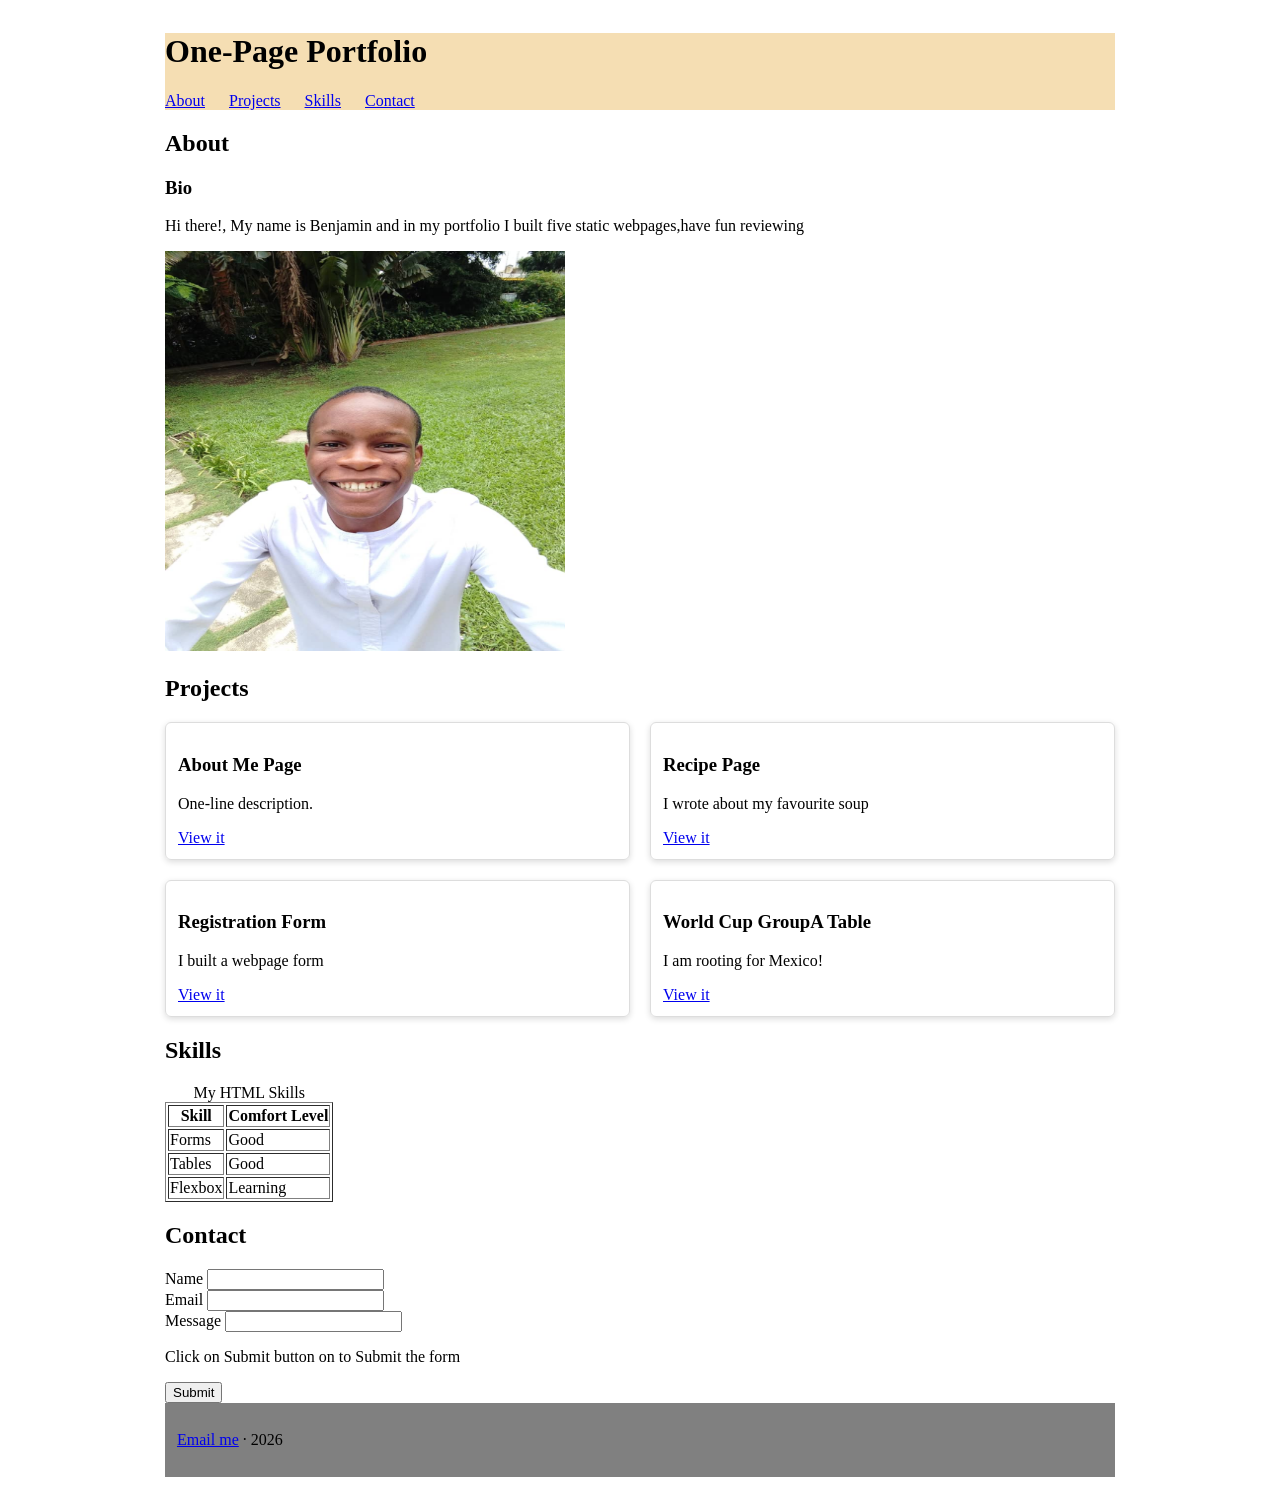
<file: index.html>
<!DOCTYPE html>
<html>
    <head>
        <title>My Portfolio</title>
        <link rel="stylesheet" href="port.css" />
    </head>
    <body>
     <header>
         <h1>One-Page Portfolio</h1>
         <nav>
            <a href="#about">About</a>
            <a href="#projects">Projects</a>
            <a href="#skills">Skills</a>
            <a href="#contact">Contact</a>
         </nav>
     </header>

     <main>
        <section id="about">
            <h2>About</h2>
              <h3>Bio</h3>
              <p>Hi there!, My name is Benjamin and in my portfolio I built five static webpages,have fun reviewing </p>
              <img src="ben.jpeg" alt="A man smiling" width="400" height="400" />
        </section>
        
        <section id="projects">
            <h2>Projects</h2>
            <div class="cards">
            <article>
                <h3>About Me Page</h3>
                <p>One-line description.</p>
                <a href="about.html">View it</a>
            </article>
            <article>
                <h3>Recipe Page</h3>
                <p>I wrote about my favourite soup</p>
                <a href="recipe.html">View it</a>
            </article>
            <article>
                <h3>Registration Form</h3>
                <p>I built a webpage form</p>
                <a href="form.html">View it</a>
            </article>
            <article>
                <h3>World Cup GroupA Table</h3>
                <p>I am rooting for Mexico!</p>
                <a href="cup.html">View it</a>
            </article>
        </div>
    </section>
        <section id="skills">
                <h2>Skills</h2>
                <table border="1">
                    <caption>My HTML Skills</caption>
                        <thead>
                          <tr>
                            <th scope="col">Skill</th>
                            <th scope="col">Comfort Level</th>
                           </tr>
                        </thead>
                        <tbody>
                        <tr>
                          <td>Forms</td>
                          <td>Good</td>
                        </tr>
                        <tr>
                           <td>Tables</td>
                           <td>Good</td>
                        </tr>
                        <tr>
                            <td>Flexbox</td>
                            <td>Learning</td>
                        </tr>
                        </tbody>
                       </table>
                    <section id="contact">
                        <h2>Contact</h2>
                        <form class ="form">
                      <div>
                         <label for="name">Name</label>
                         <input type="text" id="name" name="name" >
                      </div>
                       <div>
                          <label for="email">Email</label>
                          <input type="text" id="email" name="email">
                      </div>
                       <div>
                           <label for="message">Message</label>
                           <input type="text" id="email" name="email" >
                     </div>
                          <p>Click on Submit button on to Submit the form</p>
                     <div>
                       <input id="submit" type="submit">
                     </div>
                </section>
      </main>

      <footer>
        <p><a href="mailto:osezuabenjamin50@gmail.com">Email me</a> · 2026</p>
      </footer>
    </body>
</html>
</file>
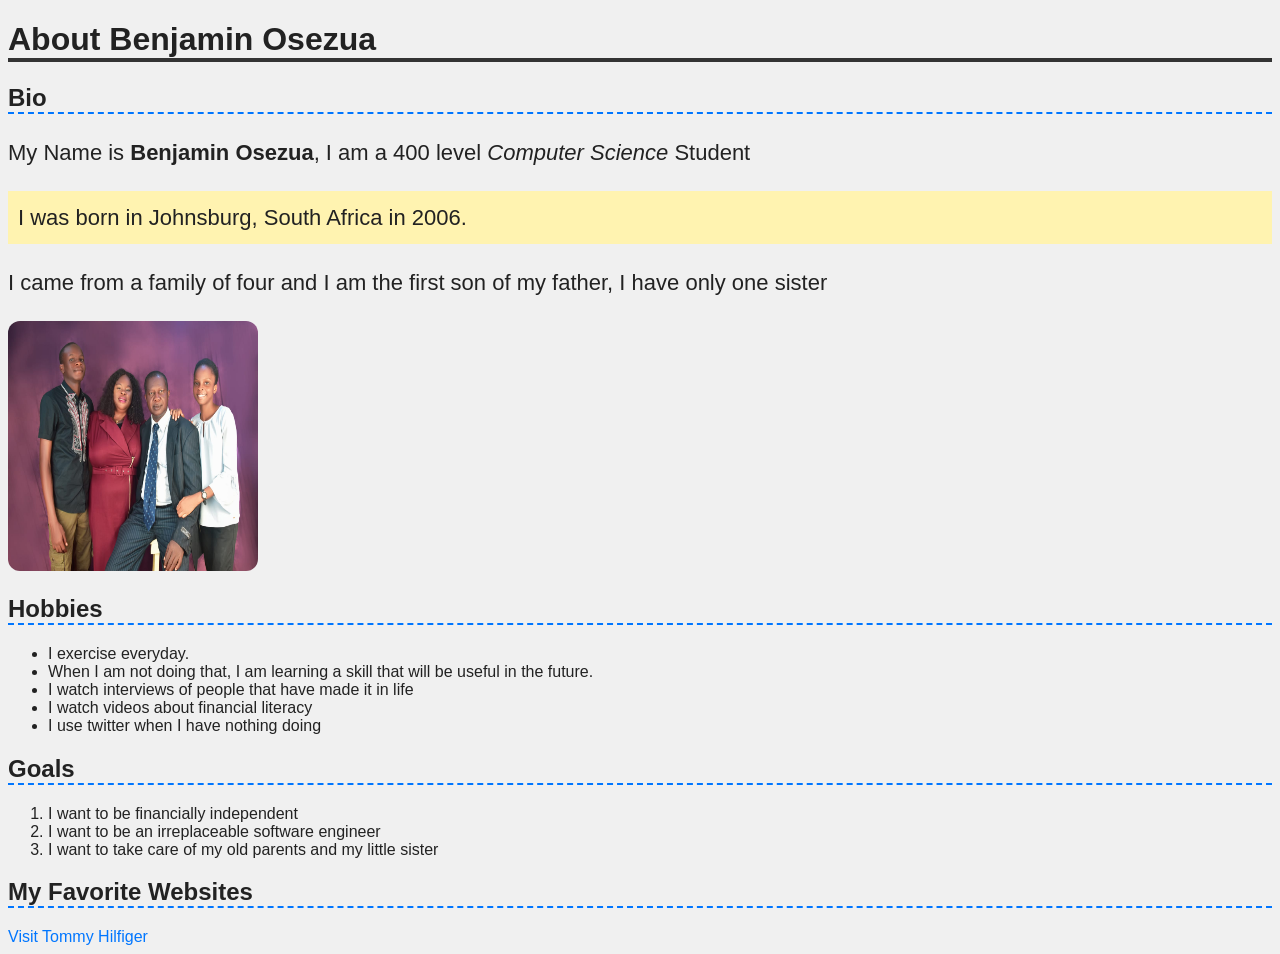
<file: about.html>
<!DOCTYPE html>
<html lang="en">
    <head>
        <title>
            About Me Page
        </title>
        <link rel="stylesheet" href="about.css">
    </head>
    <body>
        <h1>About Benjamin Osezua</h1>
        <h2>Bio</h2>
        <p>My Name is <strong>Benjamin Osezua</strong>,
             I am a 400 level <em>Computer Science</em> Student</p>
        <p class="highlight"> I was born in Johnsburg, South Africa in 2006.</p>
        <p>I came from a family of four and
             I am the first son of my father, I have only one sister </p>
        <img src="img.jpeg" alt="family picture" width="250" height="250" />
        <h2>Hobbies</h2>
        <ul>
            <li>I exercise everyday.</li>
            <li>When I am not doing that, 
                I am learning a skill that will be useful in the future.</li>
            <li>I watch interviews of people that have made it in life</li>
            <li>I watch videos about financial literacy</li>
            <li>I use twitter when I have nothing doing</li>
        </ul>
        <h2>Goals</h2>
        <ol>
            <li>I want to be financially independent</li>
            <li>I want to be an irreplaceable software engineer</li>
            <li>I want to take care of my old parents and my little sister</li>
        </ol>
        <h2>My Favorite Websites</h2>
        <a href="https://usa.tommy.com" target="_blank">Visit Tommy Hilfiger</a>

    </body>
</html>
</file>
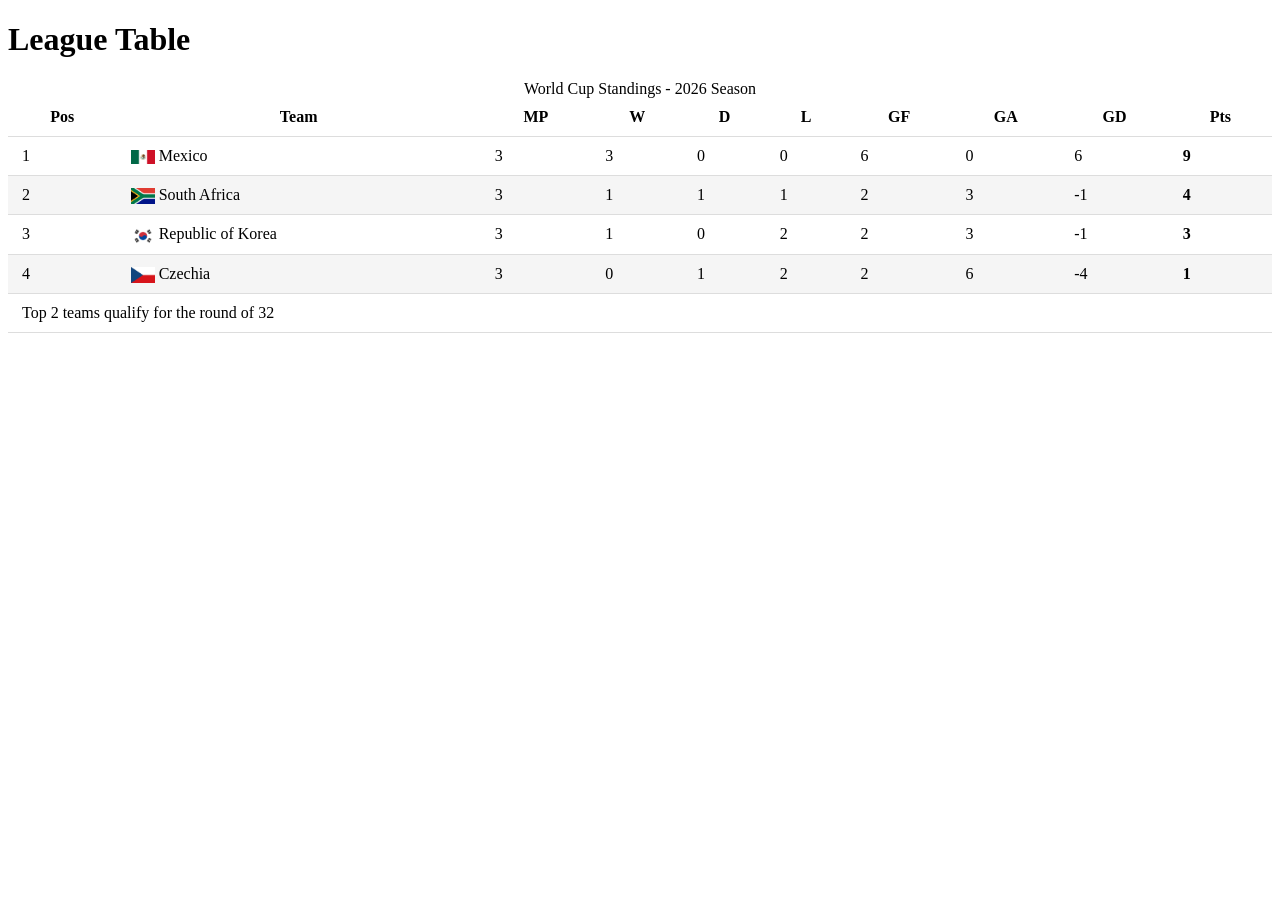
<file: cup.html>
<!DOCTYPE html>
<html>
    <head>
        <title>League Table</title>
        <link rel="stylesheet" href="cup.css" />
    </head>
    <body>
        <h1>League Table</h1>
        <table class="football">
            <caption>World Cup Standings - 2026 Season</caption>

            <thead>
                <tr>
                    <th scope="col">Pos</th>
                    <th scope="col">Team</th>
                    <th scope="col">MP</th>
                    <th scope="col">W</th>
                    <th scope="col">D</th>
                    <th scope="col">L</th>
                    <th scope="col">GF</th>
                    <th scope="col">GA</th>
                    <th scope="col">GD</th>
                    <th scope="col">Pts</th>
                </tr>
            </thead>

            <tbody>
                <tr>
                   <td>1</td>
                   <td class="team-name"><img src="mexico-flag.jpg" alt="Mexico flag"> Mexico</td>
                   <td>3</td>
                   <td>3</td>
                   <td>0</td>
                   <td>0</td>
                   <td>6</td>
                   <td>0</td>
                   <td>6</td>
                   <td><b>9</b></td> 
                </tr>
                <tr>
                    <td>2</td>
                    <td class="team-name"><img src="south-africa-flag.jpg" alt="South Africa flag"> South Africa</td>
                    <td>3</td>
                   <td>1</td>
                   <td>1</td>
                   <td>1</td>
                   <td>2</td>
                   <td>3</td>
                   <td>-1</td>
                   <td><b>4</b></td>
                </tr>
                <tr>
                <td>3</td>
                <td class="team-name"><img src="south-korea-flag.jpg" alt="Republic of Korea flag"> Republic of Korea</td>
                <td>3</td>
                   <td>1</td>
                   <td>0</td>
                   <td>2</td>
                   <td>2</td>
                   <td>3</td>
                   <td>-1</td>
                   <td><b>3</b></td>
                </tr>
                <tr>
                   <td>4</td>
                   <td class="team-name"><img src="czech-republic-flag.jpg" alt="Czechia flag"> Czechia</td>
                   <td>3</td>
                   <td>0</td>
                   <td>1</td>
                   <td>2</td>
                   <td>2</td>
                   <td>6</td>
                   <td>-4</td>
                   <td><b>1</b></td>
                </tr>
            </tbody>
            <tfoot>
                <tr>
                    <td colspan="10">Top 2 teams qualify for the round of 32</td>
                </tr>
            </tfoot>
        </table>

    </body>
</html>
</file>
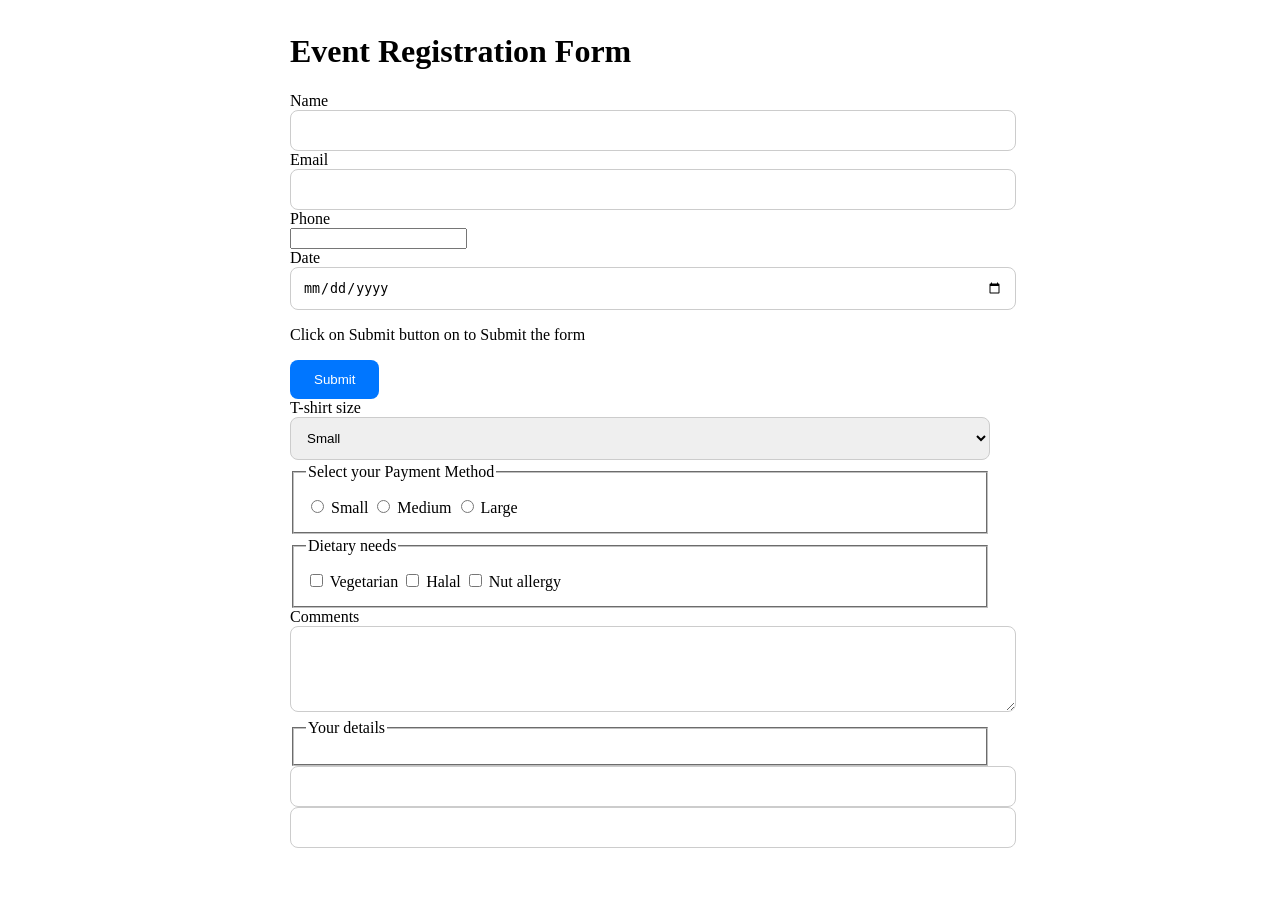
<file: form.html>
<!DOCTYPE html>
<html>
    <head>
        <title>Event Form</title>
        <link rel="stylesheet", href="form.css"/>
    </head>
    <body>
        <h1>Event Registration Form</h1>
        <form class ="form">
            <div>
                <label for="name">Name</label>
                <input type="text" id="name" name="name">
            </div>
            <div>
                <label for="email">Email</label>
                <input type="email" id="email" name="name">
            </div>
            <div>
                <label for="phone">Phone</label>
                <input type="phone" id="phone" name="name">
            </div>
            <div>
                <label for="date">Date</label>
                <input type="date" id="date" name="name">
            </div>
            <p>Click on Submit button on to Submit the form</p>
            <div>
                <input id="submit" type="submit">
            </div>
            <div>
                <label for="size">T-shirt size</label>
                <select id="size" name="size">
                    <option value="small">Small</option>
                    <option value="medium">Medium</option>
                    <option value="large">Large</option>
                    <option value="xl">XL</option>
                </select>
            </div>
        </form>
        <fieldset>
            <legend>Select your Payment Method</legend>

            <input type="radio" id="small" name="size" value="small">
            <label for="small">Small</label>

            <input type="radio" id="medium" name="size" value="medium">
            <label for="medium">Medium</label>

            <input type="radio" id="large" name="size" value="large">
            <label for="large">Large</label>
        </fieldset>
        <fieldset>
            <legend>Dietary needs</legend>

            <input type="checkbox" id="vegetarian" name="diet" value="vegetarian">
            <label for="vegetarian">Vegetarian</label>

            <input type="checkbox" id="halal" name="diet" value="halal">
            <label for="halal">Halal</label>

            <input type="checkbox" id="nut-allergy" name="diet" value="nut-allergy">
            <label for="nut-allergy">Nut allergy</label>
        </fieldset>
        <div>
            <label for="comments">Comments</label>
            <textarea id="comments" name="comments" rows="4" cols="40"></textarea>
        </div>
        <fieldset>
            <legend>Your details</legend>
        </fieldset>
        <input type="text" id="name" name="name" required>
        <input type="email" id="email" name="email" required>
    </body>
</html>
</file>
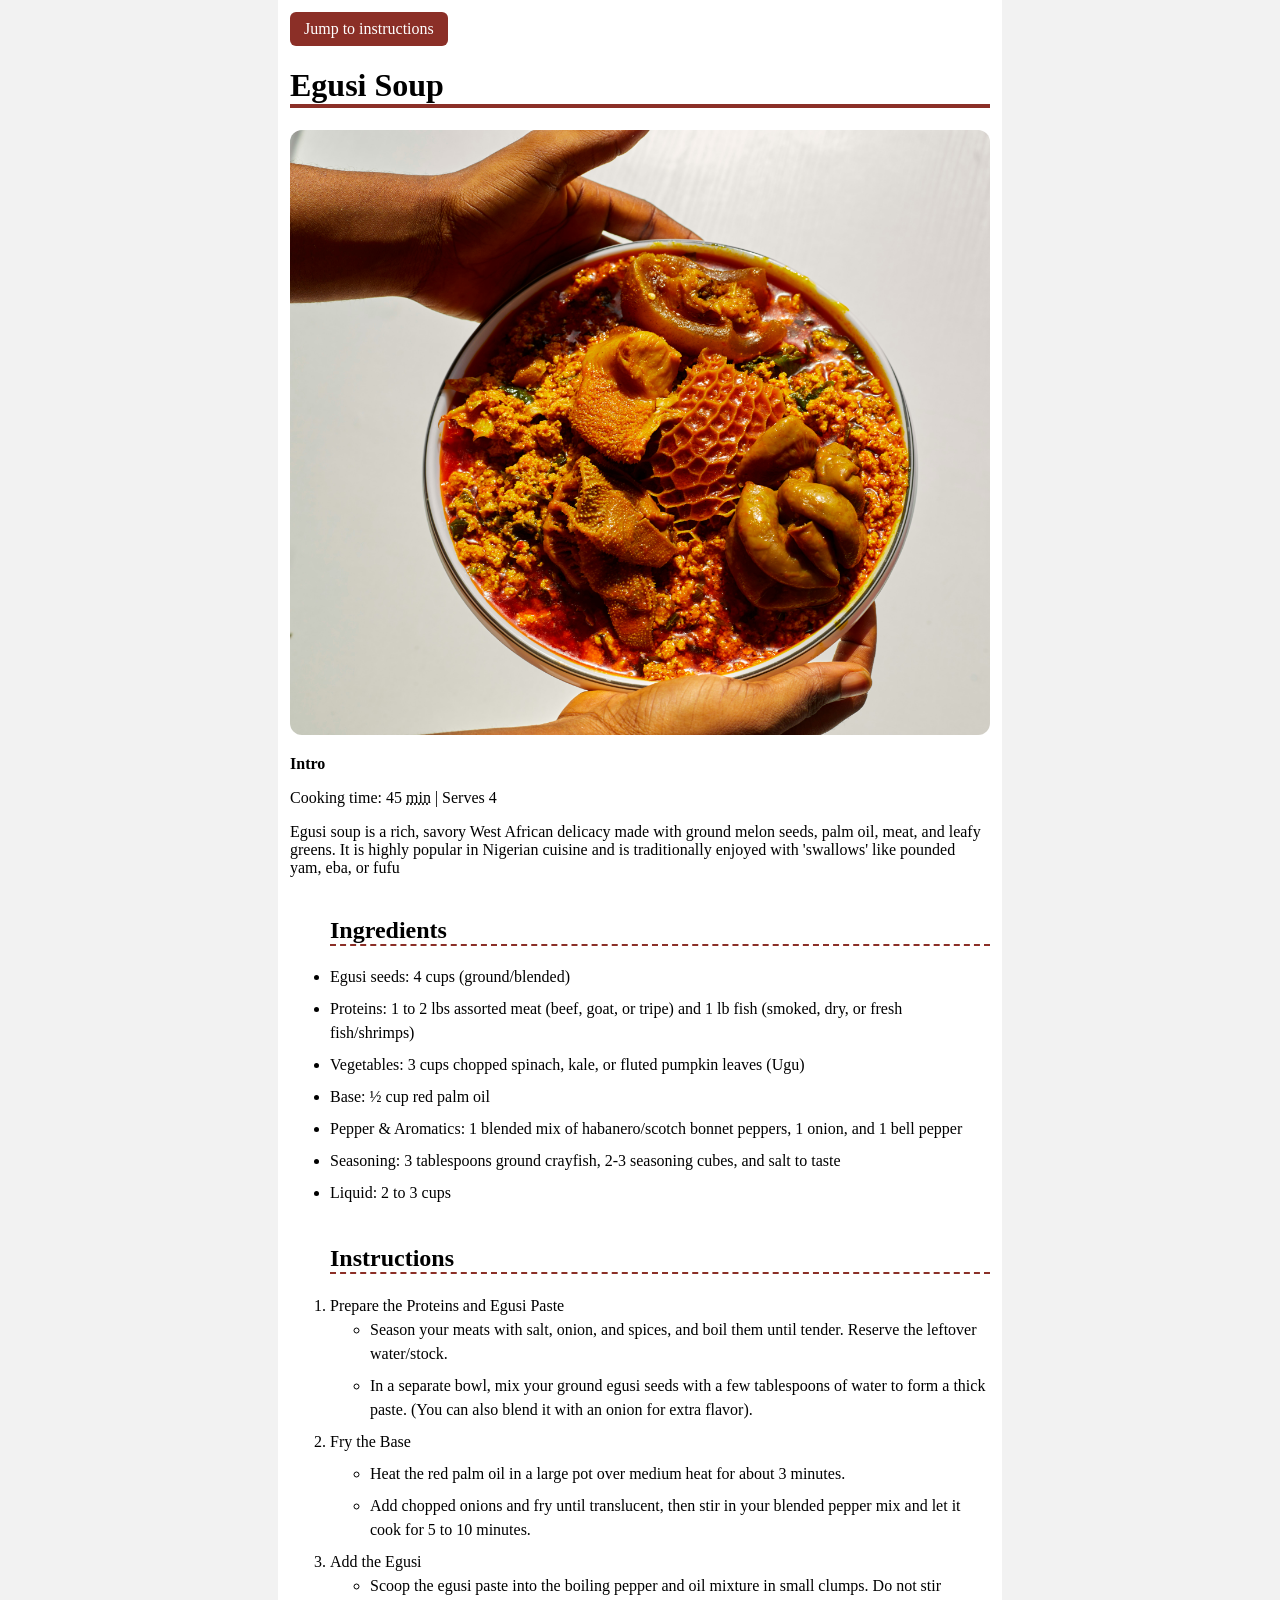
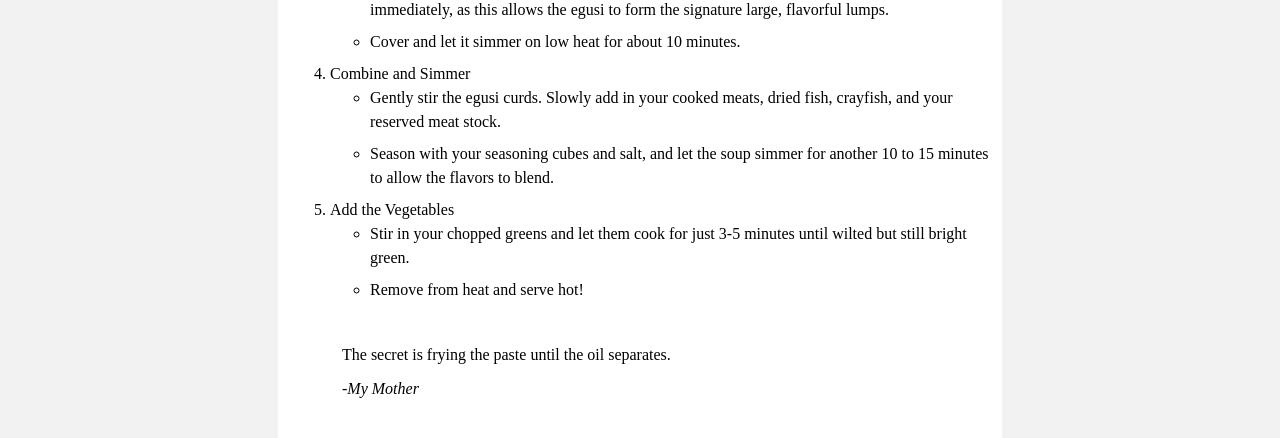
<file: recipe.html>
<!DOCTYPE html>
<html>
    <head>
        <title>Recipe Page</title>
        <a href="#steps">Jump to instructions</a>
        <link rel="stylesheet" href="recipe.css">
    </head>
    <body>
        <h1>Egusi Soup</h1>
        <img src="Egusi Soup.jpg" alt="hand holding a bow of soup"  />
        <p>
        <b>Intro</b>
        </p>
        <p>Cooking time: 45 <abbr title="minutes">min</abbr> | Serves 4</p>
        <p>Egusi soup is a rich, savory West African delicacy made with ground melon seeds, palm oil, meat, and leafy greens.
            It is highly popular in Nigerian cuisine and is traditionally enjoyed with 'swallows' like pounded yam, eba, or fufu</p>
        
        <ul>
            <h2>Ingredients</h2>
            <li>Egusi seeds: 4 cups (ground/blended)</li>
            <li>Proteins: 1 to 2 lbs assorted meat (beef, goat, or tripe) and 1 lb fish (smoked, dry, or fresh fish/shrimps)</li>
            <li>Vegetables: 3 cups chopped spinach, kale, or fluted pumpkin leaves (Ugu)</li>
            <li>Base: ½ cup red palm oil</li> 
            <li>Pepper & Aromatics: 1 blended mix of habanero/scotch bonnet peppers, 1 onion, and 1 bell pepper</li>
            <li>Seasoning: 3 tablespoons ground crayfish, 2-3 seasoning cubes, and salt to taste</li>
            <li>Liquid: 2 to 3 cups</li>

        </ul>
        <ol>
            <h2 id="steps">Instructions</h2>
         <li>Prepare the Proteins and Egusi Paste
             <ul>
                <li>Season your meats with salt, onion, and spices, and boil them until tender.
                     Reserve the leftover water/stock.</li>
                <li>In a separate bowl, mix your ground egusi seeds with a few tablespoons of water to form a thick paste. 
                    (You can also blend it with an onion for extra flavor).</li>
             </ul>
         </li>
         <li>Fry the Base</li>
            <ul>
                <li>Heat the red palm oil in a large pot over medium heat for about 3 minutes.</li>
                <li>Add chopped onions and fry until translucent, then stir in your blended pepper mix and let it cook for 5 to 10 minutes.</li>
            </ul>
            <li>Add the Egusi
                <ul>
                    <li>Scoop the egusi paste into the boiling pepper and oil mixture in small clumps. 
                        Do not stir immediately, as this allows the egusi to form the signature large, flavorful lumps.</li>
                    <li>Cover and let it simmer on low heat for about 10 minutes.</li>
              </ul>
            </li>
            <li>Combine and Simmer
               <ul>
                 <li>Gently stir the egusi curds. 
                    Slowly add in your cooked meats, dried fish, crayfish, and your reserved meat stock.</li>
                 <li>Season with your seasoning cubes and salt, and let the soup simmer for another 10 to 15 minutes to allow the flavors to blend.</li>
               </ul>
            </li>
            <li>Add the Vegetables
                <ul>
                    <li>Stir in your chopped greens and let them cook for just 3-5 minutes until wilted but still bright green.</li>
                    <li>Remove from heat and serve hot!</li>
                </ul>
            </li>
        </ol>
        <blockquote>
            <p>The secret is frying the paste until the oil separates.</p>
            <cite>-My Mother</cite>
        </blockquote>
    </body>
</html>
</file>
<file: port.css>
body {
    background: #fff;
    max-width: 950px;
    margin: 0 auto;
    padding: 12px;
}
nav {
    display: flex;
    flex-wrap: wrap;
    gap: 24px;
}
header {
    position: sticky;
    top: 0;
    background-color: wheat;
}
article {
    border: 1px solid #ddd;
    padding: 12px;
    border-radius: 6px;
    box-shadow: 0 2px 6px rgba(0, 0, 0, 0.14);
    flex-wrap: wrap;
}
.cards {
    display: flex;
    flex-wrap: wrap;
    gap: 20px;
}
footer {
        background-color: gray;
        padding: 12px;
}
html { scroll-behavior: smooth;}

article {
    flex: 1 1 300px;
}
</file>
<file: about.css>
body {
    background-color: #f0f0f0;
    font-family: Arial, sans-serif;
    color:#222
}
h1 {
    border-bottom: 4px solid #333333;
}
h2 {
    border-bottom: 2px dashed #0076ff;
}
p {
    font-size: 22px;
    font-family: sans-serif;
    line-height: 1.5;
}
.highlight {
    background-color: #fff3b0;
    padding: 10px;
}
a {
    color: #0076ff;
    text-decoration: none;
}

a:hover {
    text-decoration: underline;
}

img {
    border-radius: 12px;
}
</file>
<file: cup.css>
table {
    border-collapse: collapse;
    width: 100%;
}
th, td {
    padding: 10px 14px;
    border-bottom: 1px solid #ddd;
}
tbody tr:nth-child(even){
    background-color: #f5f5f5;
}
tbody tr:hover {
    background-color: #fff3b0;
}
.team-name img {
    width: 24px;
    vertical-align: middle;
}
</file>
<file: form.css>
label { display: block; }

input[type="text"],
input[type="email"],
input[type="tel"],
input[type="date"],
select,
textarea {
    width: 100%;
    padding: 12px;
    border: 1px solid #ccc;
    border-radius: 8px;
}
input[type="radio"],
input[type="checkbox"] {
    width: auto;
}

input[type="submit"] {
    background-color:#0076ff;
    color: white;
    border: none;
    padding: 12px 24px;
    border-radius: 8px;
    cursor: pointer;
}
input[type="submit"]:hover {
    background-color: #005ccc;
}
input:focus {
    outline: 2px solid #0076ff;
}
body {
    background: #fff;
    max-width: 700px;
    margin: 0 auto;
    padding: 12px;
}
fieldset {
    padding: 12px;
    line-height: 1.5;
}
fieldset label {
    display: inline;
}
</file>
<file: recipe.css>
body {
    background: #fff;
    max-width: 700px;
    margin: 0 auto;
    padding: 12px;
}
html { background: #f2f2f2; }
h1 {
    border-bottom:4px solid #8b2f27;
}
h2 {
    margin-top: 40px;
    border-bottom: 2px dashed #8b2f27;
}
a {
    display: inline-block;
    padding: 8px 14px;
    background: #8b2f27;
    color: white;
    border-radius: 6px;
    text-decoration: none;
}
blockquote {
    background-color: white;
    padding: 12px;
    border-left: 6px thin #8b2f27; 
}
li {
    line-height: 1.5;
    margin-bottom: 8px;
}
img {
    width: 100%;
    border-radius: 12px;
}
</file>
